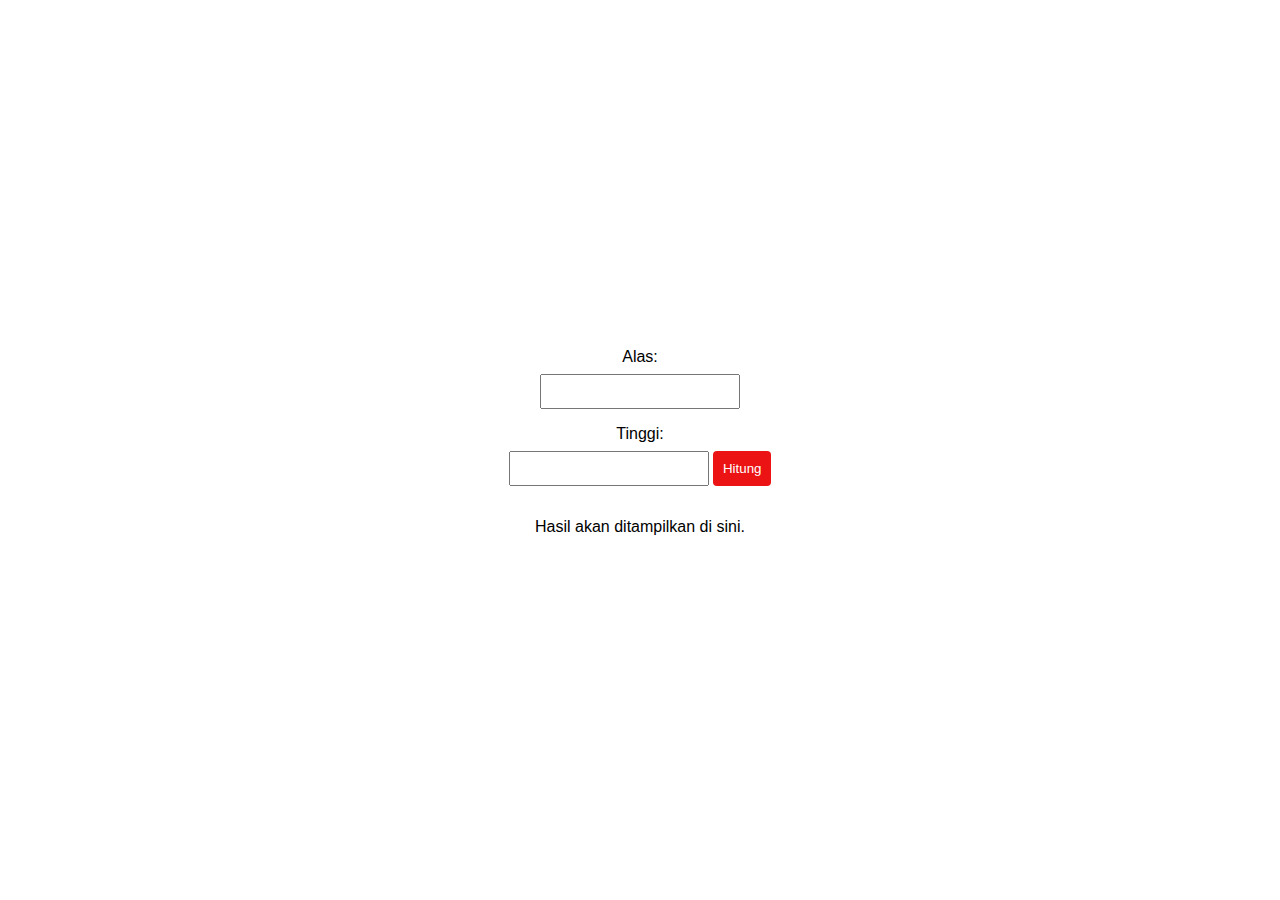
<file: pekan12/index.html>
<!DOCTYPE html>
<html lang="en">
  <head>
    <meta charset="UTF-8" />
    <meta name="viewport" content="width=device-width, initial-scale=1.0" />
    <title>Program Penghitung Luas Segitiga</title>
    <style>
      body {
        font-family: "Arial", sans-serif;
        display: flex;
        justify-content: center;
        align-items: center;
        height: 100vh;
        margin: 0;
      }

      form {
        text-align: center;
      }

      label {
        display: block;
        margin-bottom: 8px;
      }

      input {
        width: 200px;
        padding: 8px;
        margin-bottom: 16px;
        box-sizing: border-box;
      }

      button {
        padding: 10px;
        background-color: #eb1313;
        color: white;
        border: none;
        border-radius: 4px;
        cursor: pointer;
      }

      button:hover {
        background-color: #eb1313;
      }
    </style>
  </head>
  <body>
    <form id="triangleForm">
      <label for="base">Alas:</label>
      <input type="number" id="base" required />

      <label for="height">Tinggi:</label>
      <input type="number" id="height" required />

      <button type="button" onclick="calculateTriangle()">Hitung</button>

      <p id="result">Hasil akan ditampilkan di sini.</p>
    </form>

    <script>
      function calculateTriangle() {
        var base = parseFloat(document.getElementById("base").value);
        var height = parseFloat(document.getElementById("height").value);

        if (!isNaN(base) && !isNaN(height)) {
          var luas = 0.5 * base * height;
          var keliling = base + height + Math.sqrt(base ** 2 + height ** 2);

          document.getElementById("result").innerHTML =
            "Luas: " + luas.toFixed(2) + ", Keliling: " + keliling.toFixed(2);
        } else {
          document.getElementById("result").innerHTML =
            "Masukkan nilai untuk alas dan tinggi.";
        }
      }
    </script>
  </body>
</html>
</file>
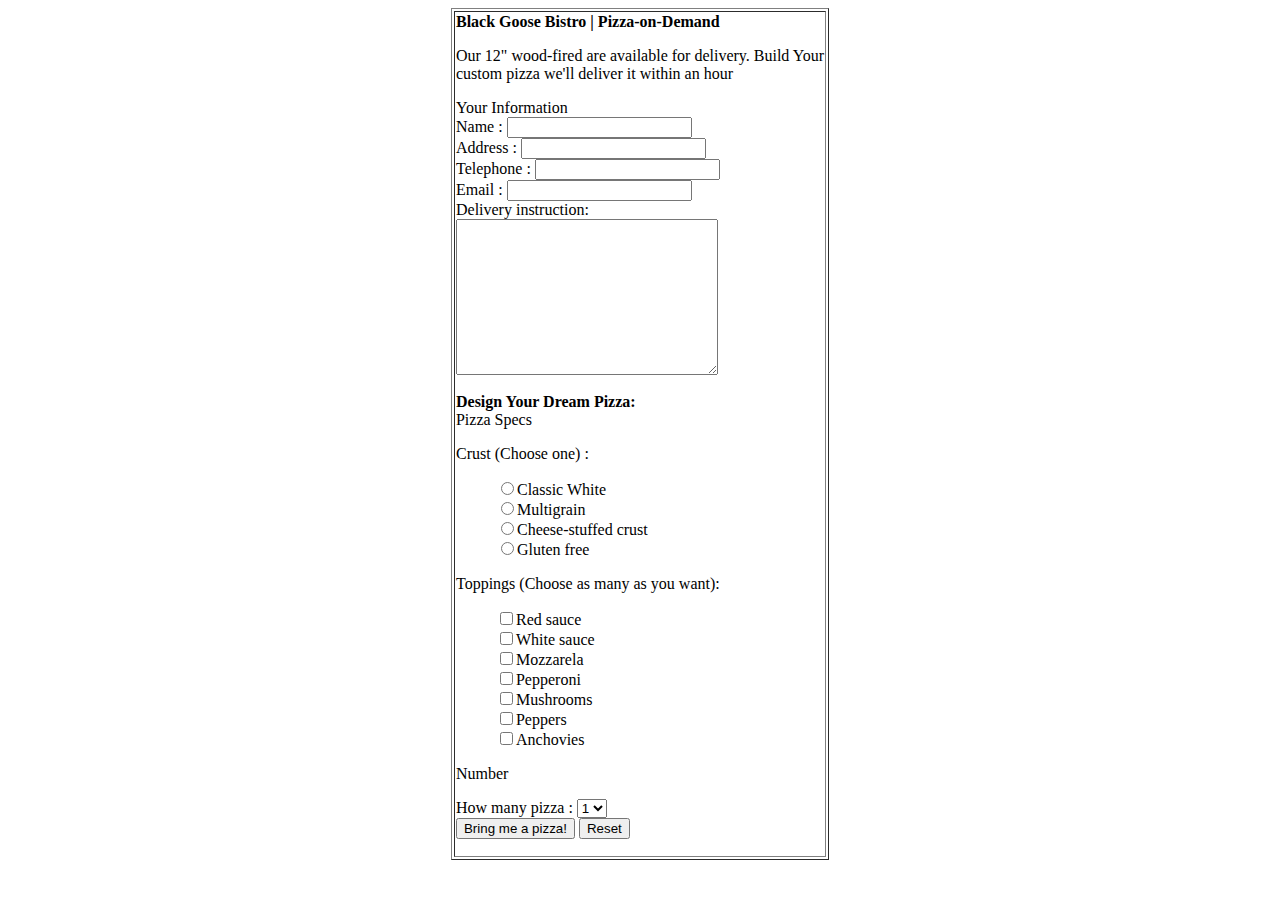
<file: pizza.html>
<html lang="en">
<head>
    <meta charset="UTF-8">
    <meta http-equiv="X-UA-Compatible" content="IE=edge">
    <meta name="viewport" content="width=device-width, initial-scale=1.0">
    <title>Form Pemesanan Pizza</title>
</head>
<body>
    <table align="center" border="1">
        <tr>
<td>
    <form>
        <b>Black Goose Bistro | Pizza-on-Demand</b>
        <p>Our 12" wood-fired are available for delivery.
            Build Your <br> custom pizza we'll deliver it
            within an hour
        </p>
        Your Information
        <br>
        <label for="id_name">Name :</label>
        <input type="text" name="name" id="id_name">
        <br>
        <label for="id_address">Address :</label>
        <input type="text" name="address" id="id_address">
        <br>
        <label for="id_telephone">Telephone :</label>
        <input type="tel" name="telephone" id="id_telephone">
        <br>
        <label for="id_email">Email :</label>
        <input type="email" name="email" id="id_email">
        <br>
        Delivery instruction: <br>
        <textarea name="instruction" id="id_istruction" cols="30" rows="10" placeholder="No more than 400 character long">
        </textarea>
        <br> <br>
        <b>Design Your Dream Pizza:</b> <br>
        Pizza Specs
        <p>Crust (Choose one) :</p>
        <ul type="none">
            <li><input type="radio" name="crust" value="white">Classic White</li>
            <li><input type="radio" name="crust" value="multigrain">Multigrain</li>
            <li><input type="radio" name="crust" value="cheese crust">Cheese-stuffed crust</li>
            <li><input type="radio" name="crust" value="gluten free">Gluten free</li>
        </ul>

        <p>Toppings (Choose as many as you want):</p>
        <ul type="none">
            <li><input type="checkbox" name="Toppings[]" value="red sauce">Red sauce</li>
            <li><input type="checkbox" name="Toppings[]" value="white sauce">White sauce</li>
            <li><input type="checkbox" name="Toppings[]" value="mozzarela">Mozzarela</li>
            <li><input type="checkbox" name="Toppings[]" value="pepperoni">Pepperoni</li>
            <li><input type="checkbox" name="Toppings[]" value="mushrooms">Mushrooms</li>
            <li><input type="checkbox" name="Toppings[]" value="peppers">Peppers</li>
            <li><input type="checkbox" name="Toppings[]" value="anchovies">Anchovies</li>
        </ul>
        <p>Number</p>
        <label for="id_pizza">How many pizza :</label>
        <select name="pizza" id="id_pizza" size="1">
            <option >1</option>
            <option >2</option>
            <option >3</option>
            <option >4</option>
            <option >5</option>
            <option >6</option>
        </select>
        <br>
        <input type="submit" value="Bring me a pizza!">
        <input type="reset" value="Reset">
     </form>
</td>
        </tr>
    </table>
</body>
         </html>
</file>
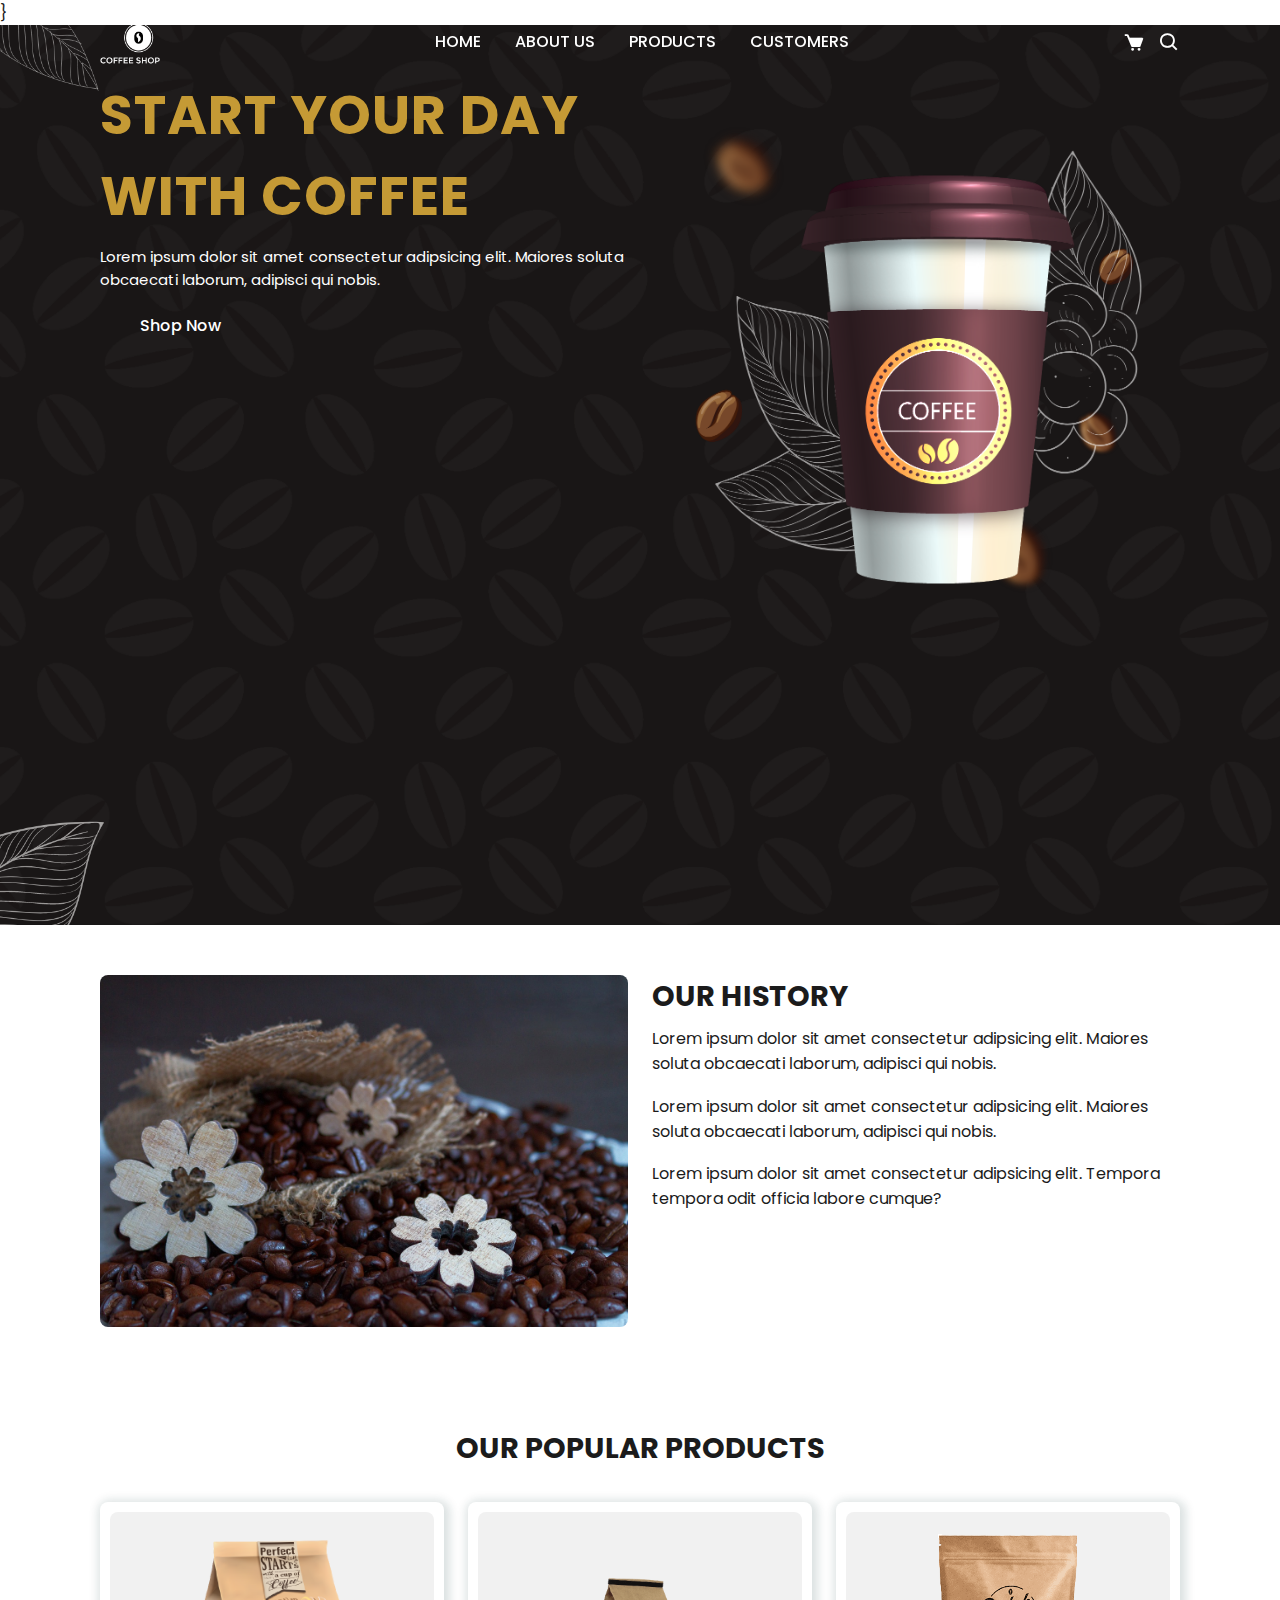
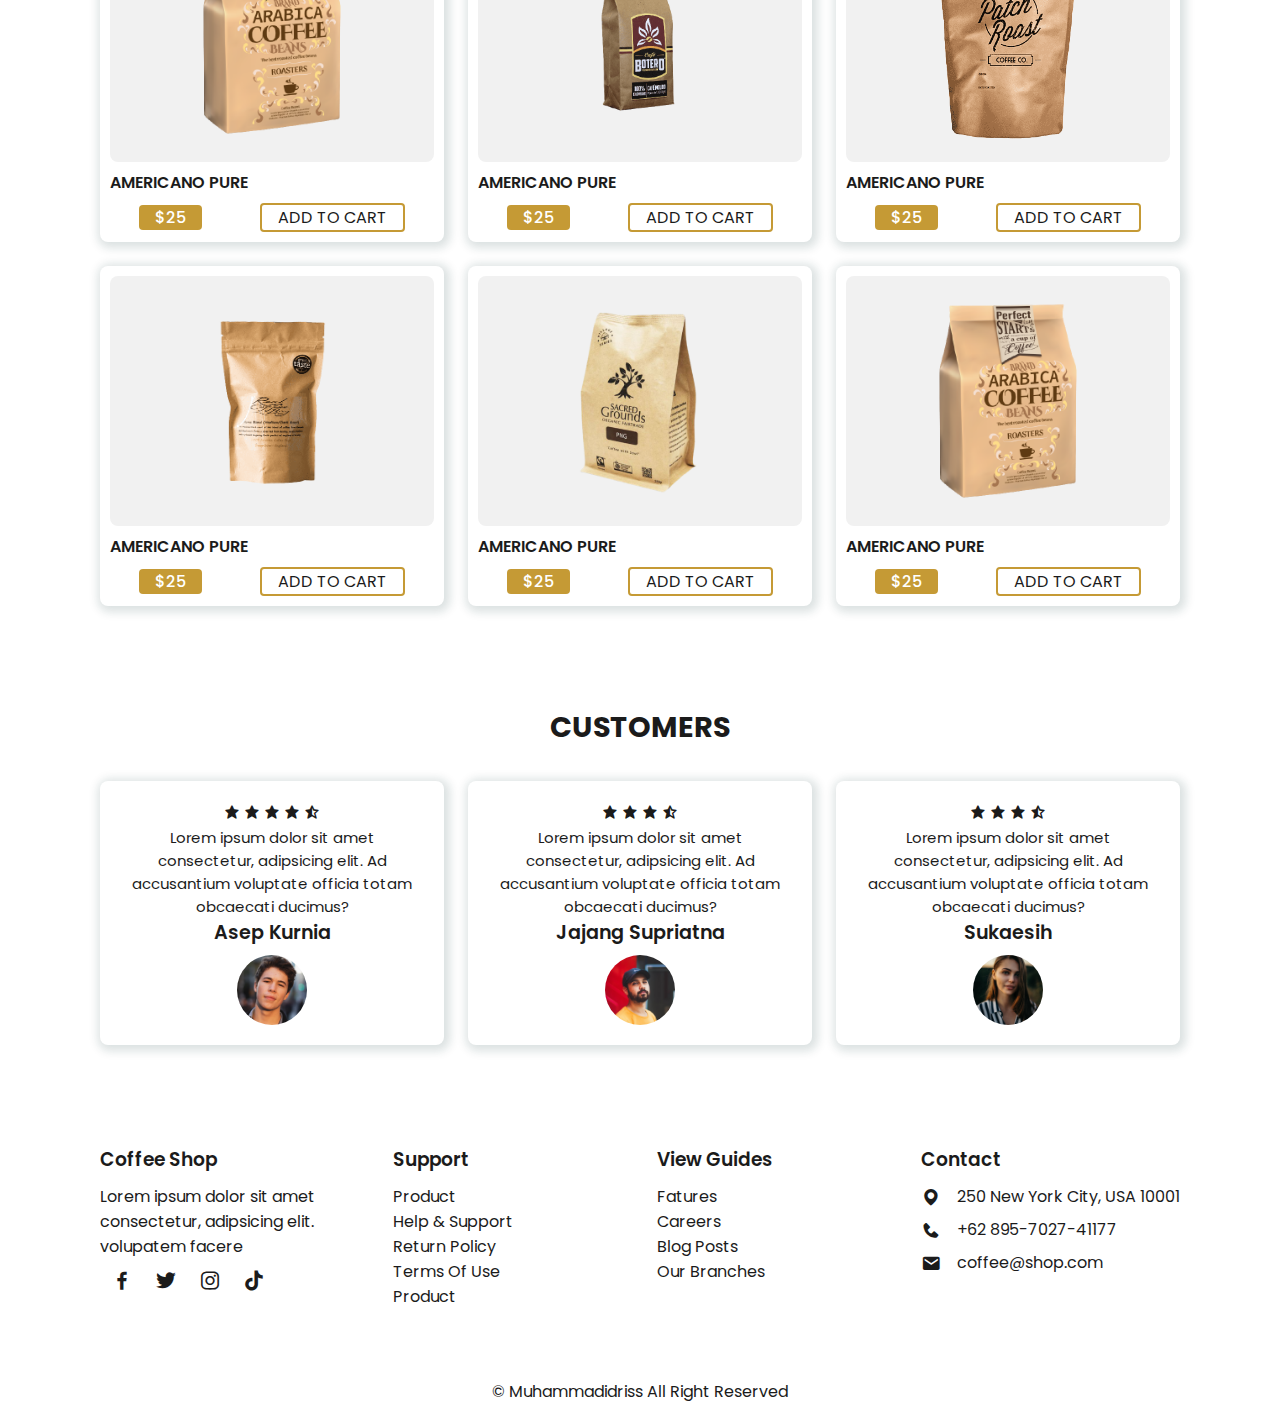
<file: coffee-project/index.html.html>
}<!DOCTYPE html>
<html lang="en">
<head>
    <meta charset="UTF-8">
    <meta name="viewport" content="width=device-width, initial-scale=1.0">
    <title>Responsive Coffee Website</title>
    <link rel="stylesheet" href="style.css">
    <link rel="stylesheet"
    href="https://unpkg.com/boxicons@latest/css/boxicons.min.css">
</head>
<body>

    <header>
        <a href="#" class="logo">
            <img src="img/logo.png" alt="">
        </a>

        <i class='bx bx-menu' id="menu-icon"></i>

        <ul class="navbar">
            <li><a href="#home">Home</a></li>
            <li><a href="#about">About Us</a></li>
            <li><a href="#products">products</a></li>
            <li><a href="#customers">customers</a></li>
        </ul>

        <div class="header-icon">
            <i class='bx bxs-cart' ></i>
            <i class='bx bx-search' id="search-icon" ></i>
        </div>

        <div class="search-box">
            <input type="search" name="" id="" placeholder="Search Here...">
        </div>
    </header>

    <section class="home" id="home">
        <div class="home-text">
            <h1>Start your day <br> with coffee</h1>
            <p>Lorem ipsum dolor sit amet consectetur adipsicing elit. Maiores soluta obcaecati laborum, adipisci qui nobis.</p>
            <a href="#" class="btn">Shop Now</a>
        </div>
        <div class="home-img">
            <img src="img/main.png" alt="">
        </div>
    </section>

    <section class="about" id="about">
        <div class="about-img">
            <img src="img/about.jpg" alt="">
        </div>
        <div class="about-text">
            <h2>Our History</h2>
            <p>Lorem ipsum dolor sit amet consectetur adipsicing elit. Maiores soluta obcaecati laborum, adipisci qui nobis.</p>
            <p>Lorem ipsum dolor sit amet consectetur adipsicing elit. Maiores soluta obcaecati laborum, adipisci qui nobis.</p>
            <p>Lorem ipsum dolor sit amet consectetur adipsicing elit. Tempora tempora odit officia labore cumque?</p>
            <a href="#" class="btn">Learn More</a>
        </div>
    </section>

    <section class="products" id="products">
        <div class="heading">
            <h2>Our popular products</h2>
        </div>

        <div class="products-container">
            <div class="box">
                <img src="img/p1.png" alt="">
                <h3>Americano  Pure</h3>
                <div class="content">
                    <span>$25</span>
                    <a href="#">Add to cart</a>
                </div>
            </div>
            <div class="box">
                <img src="img/p2.png" alt="">
                <h3>Americano  Pure</h3>
                <div class="content">
                    <span>$25</span>
                    <a href="#">Add to cart</a>
                </div>
            </div>
            <div class="box">
                <img src="img/p3.png" alt="">
                <h3>Americano  Pure</h3>
                <div class="content">
                    <span>$25</span>
                    <a href="#">Add to cart</a>
                </div>
            </div>
            <div class="box">
                <img src="img/p4.png" alt="">
                <h3>Americano  Pure</h3>
                <div class="content">
                    <span>$25</span>
                    <a href="#">Add to cart</a>
                </div>
            </div>
            <div class="box">
                <img src="img/p5.png" alt="">
                <h3>Americano  Pure</h3>
                <div class="content">
                    <span>$25</span>
                    <a href="#">Add to cart</a>
                </div>
            </div>
            <div class="box">
                <img src="img/p1.png" alt="">
                <h3>Americano  Pure</h3>
                <div class="content">
                    <span>$25</span>
                    <a href="#">Add to cart</a>
                </div>
            </div>
        </div>
    </section>

    <section class="customers" id="customers">
        <div class="heading">
            <h2>customers</h2>
        </div>
            
        <div class="customers-container">
            <div class="box">
                <div class="stars">
                    <i class='bx bxs-star'></i>
                    <i class='bx bxs-star'></i>
                    <i class='bx bxs-star'></i>
                    <i class='bx bxs-star'></i>
                    <i class='bx bxs-star-half'></i>
                </div>
                <p>Lorem ipsum dolor sit amet consectetur, adipsicing elit. Ad accusantium voluptate officia totam obcaecati ducimus? </p>
                <h2>Asep Kurnia</h2>
                <img src="img/rev1.jpg" alt="">
            </div>
            <div class="box">
                <div class="stars">
                    <i class='bx bxs-star'></i>
                    <i class='bx bxs-star'></i>
                    <i class='bx bxs-star'></i>
                    <i class='bx bxs-star-half'></i>
                </div>
                <p>Lorem ipsum dolor sit amet consectetur, adipsicing elit. Ad accusantium voluptate officia totam obcaecati ducimus? </p>
                <h2>Jajang Supriatna</h2>
                <img src="img/rev2.jpg" alt="">
            </div>
            <div class="box">
                <div class="stars">
                    <i class='bx bxs-star'></i>
                    <i class='bx bxs-star'></i>
                    <i class='bx bxs-star'></i>
                    <i class='bx bxs-star-half'></i>
                </div>
                <p>Lorem ipsum dolor sit amet consectetur, adipsicing elit. Ad accusantium voluptate officia totam obcaecati ducimus? </p>
                <h2>Sukaesih</h2>
                <img src="img/rev3.jpg" alt="">
            </div>
        </div>
    </section>
    <section class="footer">
        <div class="footer-box">
            <h3>Coffee Shop</h3>
            <p>Lorem ipsum dolor sit amet consectetur, adipsicing elit. volupatem facere</p>
            <div class="social">
                <a href="#"><i class='bx bxl-facebook'></i></a>
                <a href="#"><i class='bx bxl-twitter'></i></a>
                <a href="#"><i class='bx bxl-instagram'></i></a>
                <a href="#"><i class='bx bxl-tiktok'></i></a>
            </div>
        </div>
        <div class="footer-box">
            <h3>Support</h3>
            <li><a href="#">Product</a></li>
            <li><a href="#">Help & Support</a></li>
            <li><a href="#">Return Policy</a></li>
            <li><a href="#">Terms Of Use</a></li>
            <li><a href="#">Product</a></li>
        </div>
        <div class="footer-box">
            <h3>View Guides</h3>
            <li><a href="#">Fatures</a></li>
            <li><a href="#">Careers</a></li>
            <li><a href="#">Blog Posts</a></li>
            <li><a href="#">Our Branches</a></li>
        </div>
        <div class="footer-box">
            <h3>Contact</h3>

            <div class="contact">
                <span><i class='bx bxs-map' ></i>250 New York City, USA 10001</span>
                <span><i class='bx bxs-phone' ></i>+62 895-7027-41177</span>
                <span><i class='bx bxs-envelope' ></i>coffee@shop.com</span>
            </div>
        </div>
    </section>

    <div class="copyright">
        <p>&#169; Muhammadidriss All Right Reserved</p>
    </div>



























    
    <script src="main.js"></script>
</body>
</html>
</file>
<file: coffee-project/style.css>
@import url('https://fonts.googleapis.com/css2?family=Poppins:wght@200;300;400;500;600;700&display=swap');
 
 * {
    font-family: 'Poppins', sans-serif;
    margin: 0;
    padding: 0;
    box-sizing: border-box;
    scroll-padding-top: 4rem;
    scroll-behavior: smooth;
    list-style: none;
    text-decoration: none;
 }

 :root{
    --main-color:#bc9667;
    --main-color:#c59a35;
    --text-color:#1b1b1b;
    --bg-color:#ffff;

    --box-shadow: 2px 2px 10px 4px rgb(14 55 54 / 15%);
 }
 section{
    padding: 50px 100px;
 }

 img{
    width: 100%;
 }

 body {
   color: var(--text-color)
 }

 header {
   position: fixed;
   width: 100%;
   top: 0;
   right: 0;
   z-index: 1000;
   display: flex;
   justify-content: space-between;
   align-items: center;
   padding: 18px 100px;
   transition: 0.5s linear;
 }
 header.shadow{
    background: var(--text-color);
    box-shadow: var(--box-shadow);
 }

 .logo img{
   width: 60px;
 }
 .navbar {
  display: flex; 
 }

 .navbar a{
  padding: 8px 17px;
  color: var(--bg-color);
  font-size: 1rem;
  text-transform: uppercase;
  font-weight: 500;
 }
 .navbar a:hover{
  background: var(--main-color);
  border-radius: 0.2rem;
  transition: 0.2s all linear;
 }
 .header-icon {
  font-size: 22px;
  cursor: pointer;
  z-index: 10000;
  display: flex;
  column-gap: 0.8rem;
 }
 .header-icon .bx {
  color: var(--bg-color)
 }
 .header-icon .bx:hover {
  color: var(--main-color)
 }
 #menu-icon{
    color: var(--bg-color);
    font-size: 24px;
    z-index: 100001;
    cursor: pointer;
    display: none;
 }
 .search-box{
    position: absolute;
    top: -100%;
    left: 50%;
    transform: translate(-50%);
    background: var(--bg-color);
    width: 100%;
 }
 .search-box.active{
    top: 110%;
    box-shadow: var(--box-shadow);
    transition: 0.2s all linear;
 }
.search-box input {
    padding: 20px;
    border: none;
    outline: none;
    width: 100%;
    font-size: 1rem;
    font-weight: 500;
}
.home {
    width: 100%;
    min-height: 100vh;
    background: url(img/bg.png);
    background-repeat: no-repeat;
    background-size: cover;
    background-position-x: center;
    display: grid;
    grid-template-columns: repeat(auto-fit, minmax(17rem, auto));
    gap: 1.5rem;
}
.home-text h1{
    font-size: 3.4rem;
    color: var(--main-color);
    text-transform: uppercase;
    letter-spacing: 1px;
}
.home-text p {
    font-size: 0.938rem;
    color: var(--bg-color);
    margin: 0.5rem 0 1.4rem;
}
.btn{
    padding: 10px 40px;
    border-radius: 0.3rem;
    background-position: var(--main-color);
    color: var(--bg-color);
    font-weight: 500;
}
.btn:hover {
    background: #8a6f4d;
}
.about{
    display: grid;
    grid-template-columns: repeat(auto-fit, minmax(17rem, auto));
    gap: 1.5rem;
}
.about-img img{
    border-radius: 0.5rem;
}
.about-text h2 {
    font-size: 1.8rem;
    text-transform: uppercase;
}
.about-text p{
    font-size: 0,938rem;
    margin: 0.5rem 0 1.1rem;
}
.heading{
    text-align: center;
}
.heading h2{
    font-size: 1.8rem;
    text-transform: uppercase;
}
.products-container{
    display: grid;
    grid-template-columns: repeat(auto-fit, minmax(280px, auto));
    gap: 1.5rem;
    margin-top: 2rem;
}
.products-container .box {
    position: relative;
    padding: 10px;
    display: flex;
    flex-direction: column;
    justify-content: center;
    border-radius: 0.5rem;
    box-shadow: var(--box-shadow);
}
.products-container img {
    width: 100%;
    height: 250px;
    object-fit: contain;
    object-position: center;
    padding: 20px;
    background: #f1f1f1;
    border-radius: 0.5rem;
}
.products-container .box h3 {
    font-size: 1rem;
    font-weight: 600;
    text-transform: uppercase;
    margin: 0.5rem 0 0.5rem;
}
.products-container .box .content {
    display: flex;
    align-items: center;
    justify-content: space-around;
}
.products-container .box .content span{
    padding: 0 1rem;
    color: var(--bg-color);
    background: var(--main-color);
    border-radius: 4px;
    font-weight: 500;
}
.products-container .box .content a{
    padding: 0 1rem;
    color: var(--text-color);
    border: 2px solid var(--main-color);
    border-radius: 4px;
    text-transform: uppercase;
}
.products-container .box .content a:hover{
    background: var(--main-color);
    color: var(--bg-color);
    transition: 0.2 all linear;
}
.customers-container{
    display: grid;
    grid-template-columns: repeat(auto-fit, minmax(280px, auto));
    gap: 1.5rem;
    margin-top: 2rem;
}
.customers-container .box {
    padding: 20px;
    box-shadow: var(--box-shadow);
    border-radius: 0.5rem;
    text-align: center;
}
.star .bx {
    color: var(--main-color)
}
.customers-container .box p{
    font-size: 0.938rem;
}
.customers-container .box h2{
    font-size: 1.2rem;
    font-weight: 600;
    margin: 0.5 0 0.5rem;
}
.customers-container .box img {
    width: 70px;
    height: 70px;
    border-radius: 50%;
    object-fit: cover;
}
.customers-container .box:hover{
    background: var(--second-color);
    transition: 0.2s all linear;
}
.footer{
    display: grid;
    grid-template-columns: repeat(auto-fit, minmax(240px, auto));
    gap: 1.5rem;
}
.footer-box h2{
    font-size: 1.2rem;
    font-weight: 600;
    margin-bottom: 10px;
}
.social {
    display: flex;
    align-items: center;
    columns: 0.5rem;
}
.social a .bx {
    font-size: 24px;
    color: var(--text-color);
    padding: 10px;
    background: var(--second-color);
    border-radius: 0.2rem;
}
.social a .bx:hover{
    background: var(--main-color);
    color: var(--bg-color);
}
.footer-box h3{
    font-weight: 600;
    margin-bottom: 10px;
}
.footer-box li a{
    color: var(--text-color);
}
.footer-box li a:hover{
    color: var(--main-color)
}
.contact{
    display: flex;
    flex-direction: column;
    row-gap: 0.5rem;
}
.contact span {
    display: flex;
    align-items: center;
}
.contact i {
    font-size: 20px;
    margin-right: 1rem;
}
.copyright{
    padding: 20px;
    text-align: center;
    background: var(--second-color);
}
@media (max-width: 1058px) {
    header {
        padding: 16px 60px;
    }
    section {
        padding: 50px 60px;
    }
    .home-text h1 {
        font-size: 2.4rem;
    }
}
@media (max-width: 991px) {
    header {
        padding: 16px 4%;
    }
    section {
        padding: 50px 4%;
    }
    .home-text h1 {
        font-size: 2rem;
    }
}
@media (max-width: 768px){
    header{
        padding: 12px 4%;
    }
    #menu-icon {
        display: intial;
    }
    .navbar {
        position: absolute;
        top: -570px;
        left: 0;
        right: 0;
        display: flex;
        flex-direction: column;
        background: var(--second-color);
        row-gap: 1.4rem;
        padding: 20px;
        transition: 0.3s;
        text-align: center;
    }
    .navbar a {
        color: var(--text-color);
    }
    .navbar a:hover {
        color: var(--bg-color);
    }
    .navbar.active{
        top: 100%;
    }
    .about {
        align-items: center;
    }
}
@media (max-width: 360px){

    header {
        padding: 11px 4%
    }
    .logo img {
        width: 45px;
    }
    .home-text {
        padding-top: 15px;
    }
    .home-text h1 {
        font-size: 1.4rem;
    }
    .home-text p {
        font-size: 0.8rem;
        font-weight: 300;
    }
    .about-img {
        order: 2;
    }
    .about-text {
        text-align: center;
    }
    .about-text h2 {
        font-size: 1.2rem;
    }
    .heading h2{
        font-size: 1.2rem;
    }
}
</file>
